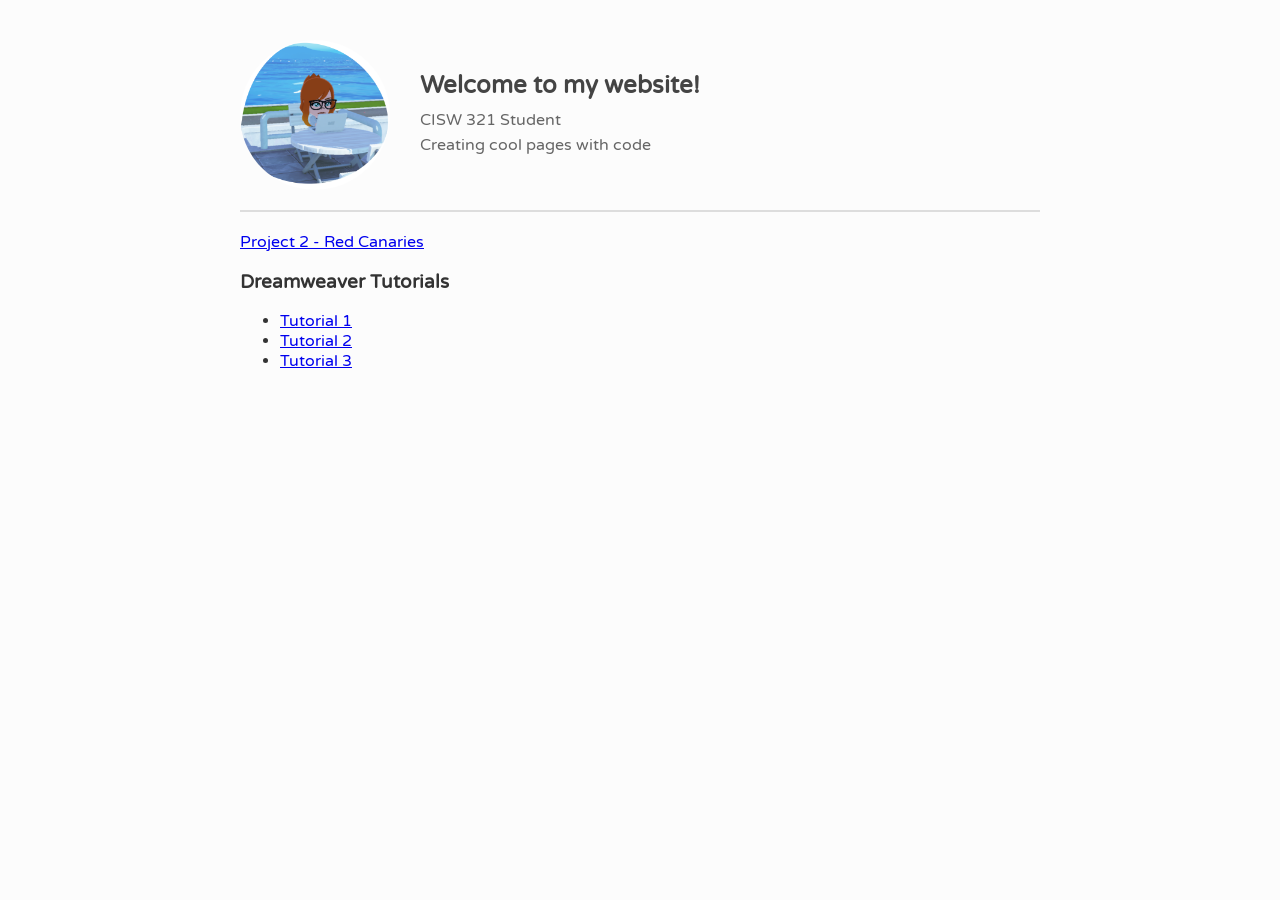
<file: index.html>
<!DOCTYPE html>
<html lang="en">
<head>
    <meta charset="UTF-8">
    <title>My Website - CISW 321</title>
    <link href="https://fonts.googleapis.com/css2?family=Varela+Round&display=swap" rel="stylesheet">
    
    <style>
        body {
            background-color: #fcfcfc; 
            font-family: 'Varela Round', sans-serif;
            color: #333333;
            margin: 0;
            padding: 40px;
        }
       
        .header-container {
            display: flex;
            align-items: center; 
            gap: 30px; 
            padding-bottom: 20px;
            border-bottom: 2px solid #dddddd; 
            max-width: 800px;
            margin: 0 auto;
        }

        .avatar {
            width: 150px;
            height: 150px;
            border-radius: 50%;
            object-fit: cover;
        }

        .header-text h1 {
            font-size: 24px;
            margin: 0 0 10px 0;
            color: #444444;
        }

        .header-text p {
            font-size: 16px;
            margin: 5px 0;
            color: #666666;
        }

        .content-links {
            max-width: 800px;
            margin: 20px auto;
        }
    </style>
</head>
<body>

    <header class="header-container">
        <img src="avatar.png" alt="My Avatar" class="avatar">
        
        <div class="header-text">
            <h1>Welcome to my website!</h1>
            <p>CISW 321 Student</p>
            <p>Creating cool pages with code</p>
        </div>
    </header>

    <div class="content-links">
        <p><a href="project2/project2.html">Project 2 - Red Canaries</a></p>
        
        <h3>Dreamweaver Tutorials</h3>
        <ul>
            <li><a href="tutorials/html-layout/html-layout-index-start.html">Tutorial 1</a></li>
            <li><a href="tutorials/css-layout/css-layout-start.html">Tutorial 2</a></li>
            <li><a href="tutorials/style-web-page-css/index.html">Tutorial 3</a></li>
        </ul>
    </div>

</body>
</html>
</file>
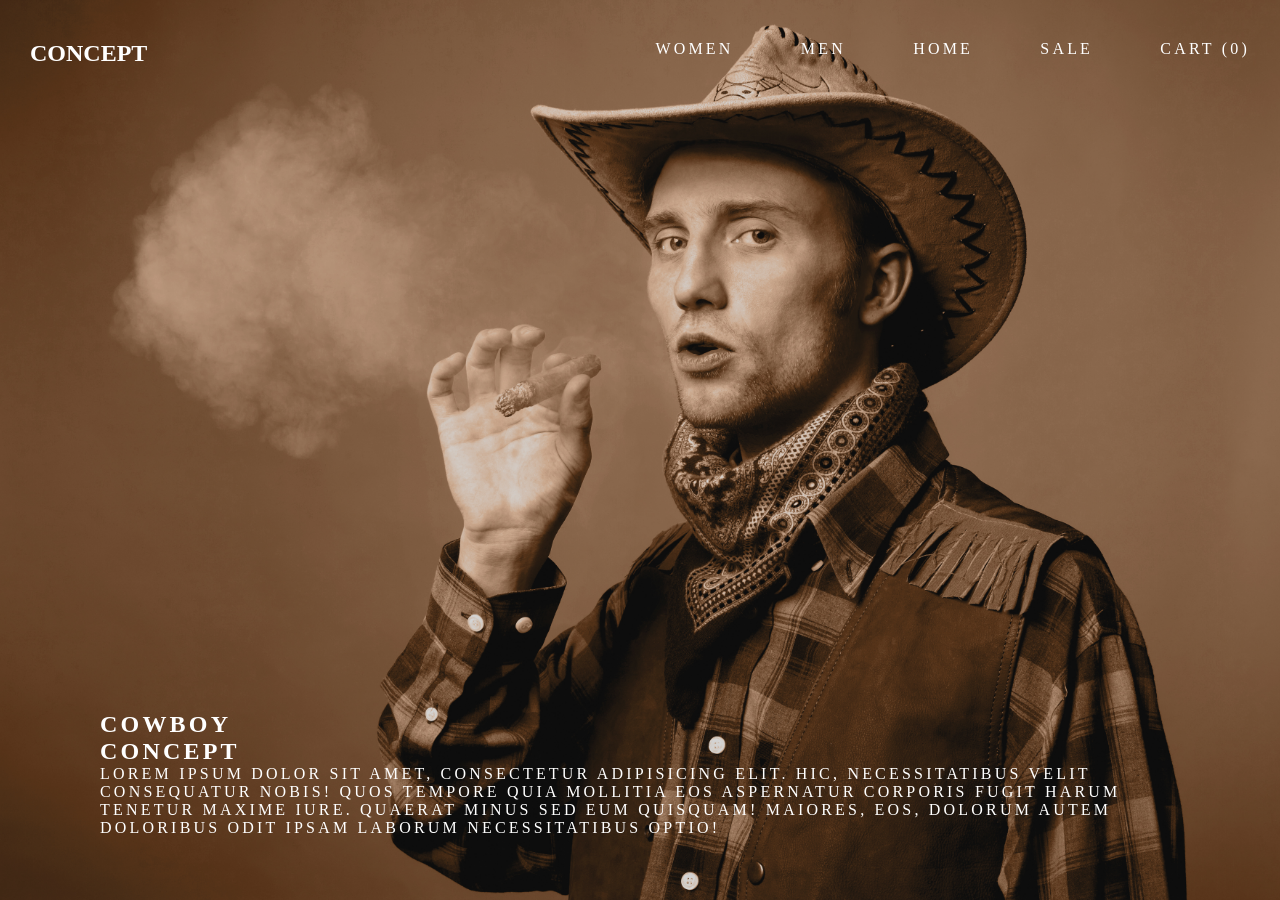
<file: tutorials/style-web-page-css/index.html>
<!doctype html>
<html>
<head>
    <meta charset="utf-8">
	<meta name="viewport" content="width=device-width, initial-scale=1">
    <title>Cowboy Concept</title>
    <link rel="stylesheet" type="text/css" href="css/hamburgler.css">
    <!--The following script tag downloads a font from the Adobe Edge Web Fonts server for use within the web page. We recommend that you do not modify it.--><script>var __adobewebfontsappname__="dreamweaver"</script><script src="http://use.edgefonts.net/abel:n4:default.js" type="text/javascript"></script>
    <link rel="stylesheet" type="text/css" href="css/main.css">
</head>
<body>

	<!-- Logo & Nav -->
	<header>
		<!-- Branding -->
		<a href="#" class="logotype">Concept</a>
		<!-- Navigation -->
        <ul class="mobilenav">
            <li><a href="#">Women</a></li>
            <li><a href="#">Men</a></li>
            <li><a href="#">Home</a></li>
            <li><a href="#">Sale</a></li>
            <li><a href="#">Cart (0)</a></li>
        </ul>
        <!-- Menu Icon (Mobile) -->
        <a href="javascript:void(0)" class="icon">
            <div class="hamburger">
                <div class="menui top-menu"></div>
                <div class="menui mid-menu"></div>
                <div class="menui bottom-menu"></div>
            </div>
        </a>
    </header>
    
    <!-- Main Text -->
    <section>
    	<h1>Cowboy<br/>Concept</h1>
		<p>Lorem ipsum dolor sit amet, consectetur adipisicing elit. Hic, necessitatibus velit consequatur nobis! Quos tempore quia mollitia eos aspernatur corporis fugit harum tenetur maxime iure. Quaerat minus sed eum quisquam! Maiores, eos, dolorum autem doloribus odit ipsam laborum necessitatibus optio!</p>
    </section>
    
    <!--Source and credit: © 2015, John Morris http://johnm.io/project/hamburgler/ -->
    <script src="http://code.jquery.com/jquery-2.1.3.js"></script>
    <script src="js/hamburgler.js"></script>
</body>
</html>
</file>
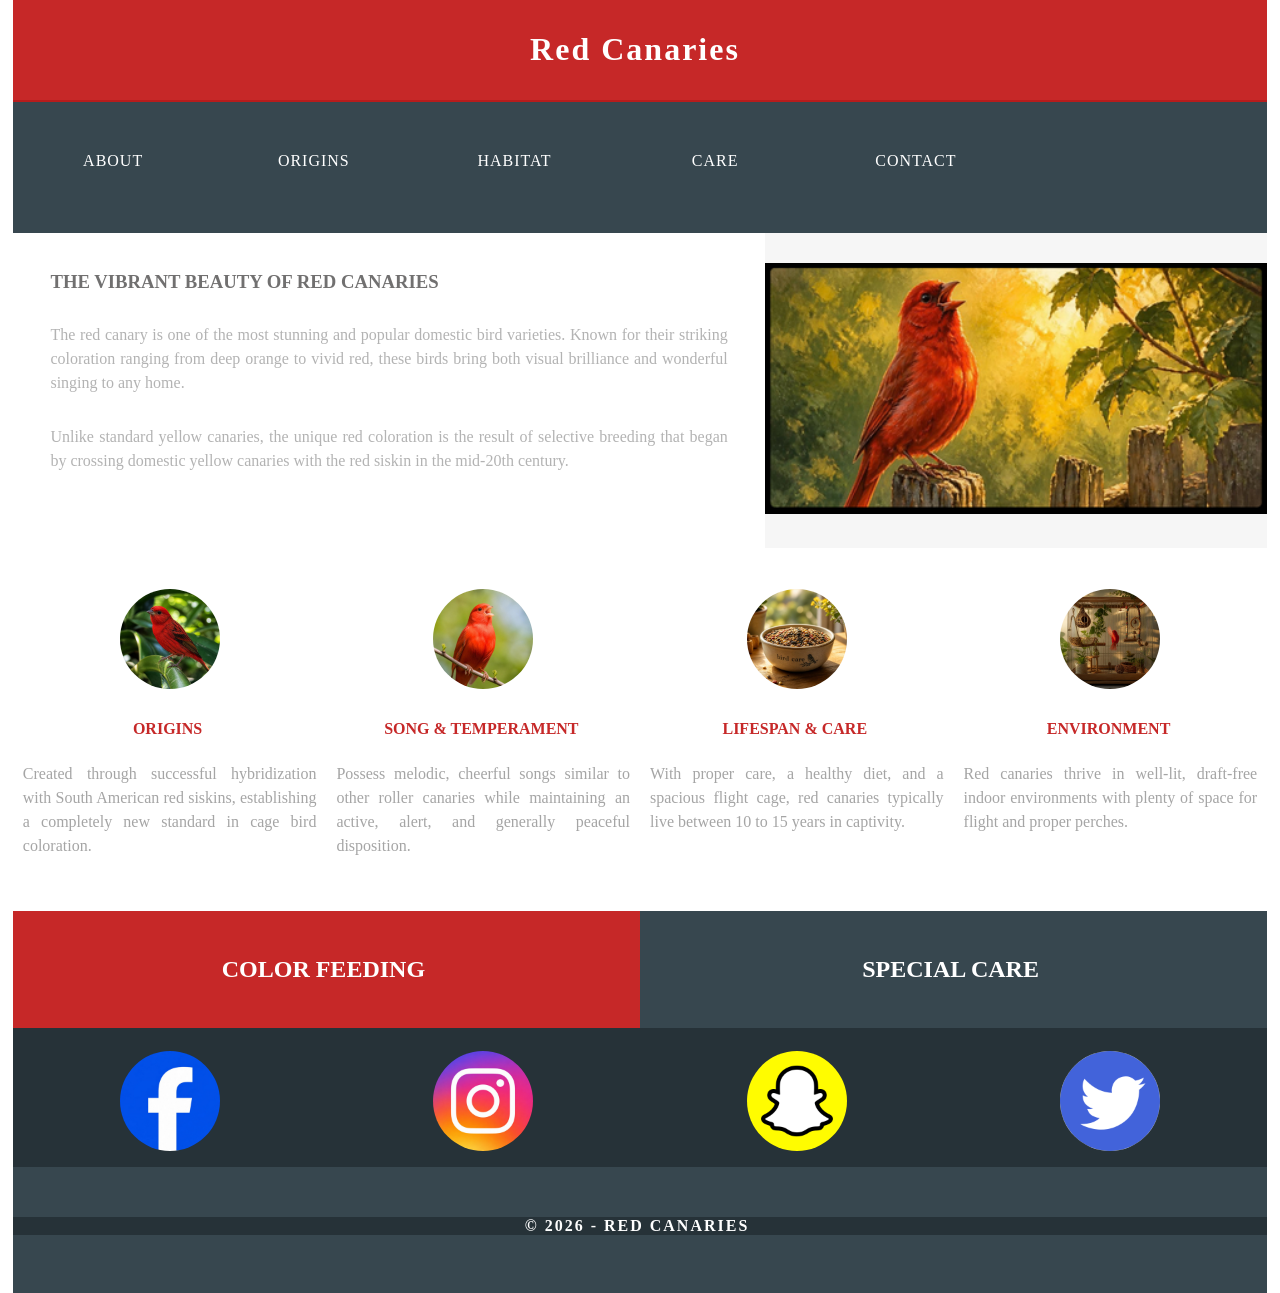
<file: project2/project2.html>
<!doctype html>
<html>
<head>
<meta charset="utf-8">
<meta http-equiv="X-UA-Compatible" content="IE=edge">
<meta name="viewport" content="width=device-width, initial-scale=1">
<title>Simple Theme</title>
<link href="styles.css" rel="stylesheet" type="text/css">
<!-- HTML5 shim and Respond.js for IE8 support of HTML5 elements and media queries -->
<!-- WARNING: Respond.js doesn't work if you view the page via file:// -->
<!--[if lt IE 9]>
<script src="https://oss.maxcdn.com/html5shiv/3.7.2/html5shiv.min.js"></script>
<script src="https://oss.maxcdn.com/respond/1.4.2/respond.min.js"></script>
<![endif]-->
</head>
<body>
<div class="container">
  <header>
    <div class="primary_header">
      <h1 class="title">Red Canaries&nbsp;</h1>
    </div>
    <nav class="secondary_header" id="menu">
      <ul>
    <li>ABOUT</li>
    <li>ORIGINS</li>
    <li>HABITAT</li>
    <li>CARE</li>
    <li>CONTACT</li>
      </ul>
    </nav>
  </header>
  <section>
    <h2 class="noDisplay">Main Content</h2>
    <article class="left_article">
      <h3>The Vibrant Beauty Of Red Canaries&nbsp;</h3>
      <p>The red canary is one of the most stunning and popular domestic bird varieties. Known for their striking coloration ranging from deep orange to vivid red, these birds bring both visual brilliance and wonderful singing to any home.</p>
      <p>Unlike standard yellow canaries, the unique red coloration is the result of selective breeding that began by crossing domestic yellow canaries with the red siskin in the mid-20th century.</p>
    </article>
    <aside class="right_article"><img src="Red Canary.png" alt="" width="400" height="200" class="placeholder"/></aside>
  </section>
  <div class="row">
    <div class="columns">
      <p class="thumbnail_align"><img src="siskin.jpg" alt="" class="thumbnail"/></p>
      <h4>ORIGINS&nbsp;</h4>
      <p>Created through successful hybridization with South American red siskins, establishing a completely new standard in cage bird coloration.&nbsp;</p>
    </div>
    <div class="columns">
      <p class="thumbnail_align"><img src="singing.jpg" alt="" class="thumbnail"/></p>
      <h4>SONG &amp; TEMPERAMENT&nbsp;</h4>
      <p>Possess melodic, cheerful songs similar to other roller canaries while maintaining an active, alert, and generally peaceful disposition.&nbsp;</p>
    </div>
    <div class="columns">
      <p class="thumbnail_align"><img src="care.jpg" alt="" class="thumbnail"/></p>
      <h4>LIFESPAN &amp; CARE&nbsp;</h4>
      <p>With proper care, a healthy diet, and a spacious flight cage, red canaries typically live between 10 to 15 years in captivity.&nbsp;</p>
    </div>
    <div class="columns">
      <p class="thumbnail_align"><img src="environment.jpg" alt="" class="thumbnail"/></p>
      <h4>ENVIRONMENT&nbsp;</h4>
      <p>Red canaries thrive in well-lit, draft-free indoor environments with plenty of space for flight and proper perches.&nbsp;</p>
    </div>
  </div>
  <div class="row blockDisplay">
    <div class="column_half left_half">
      <h2 class="column_title">COLOR FEEDING&nbsp;</h2>
    </div>
    <div class="column_half right_half">
      <h2 class="column_title">SPECIAL CARE&nbsp;</h2>
    </div>
  </div>
  <div class="social">
    <p class="social_icon"><img src="fb.png" width="40" alt="Facebook" class="thumbnail"/></p>
    <p class="social_icon"><img src="insta.png" width="40" alt="Instagram" class="thumbnail"/></p>
    <p class="social_icon"><img src="snap.png" width="40" alt="Snapchat" class="thumbnail"/></p>
    <p class="social_icon"><img src="twitter.png" width="40" alt="Twitter" class="thumbnail"/></p>
</div>
  <footer class="secondary_header footer">
    <div class="copyright"><strong>© 2026 - Red Canaries&nbsp;</strong></div>
  </footer>
</div>
</body>
</html>
</file>
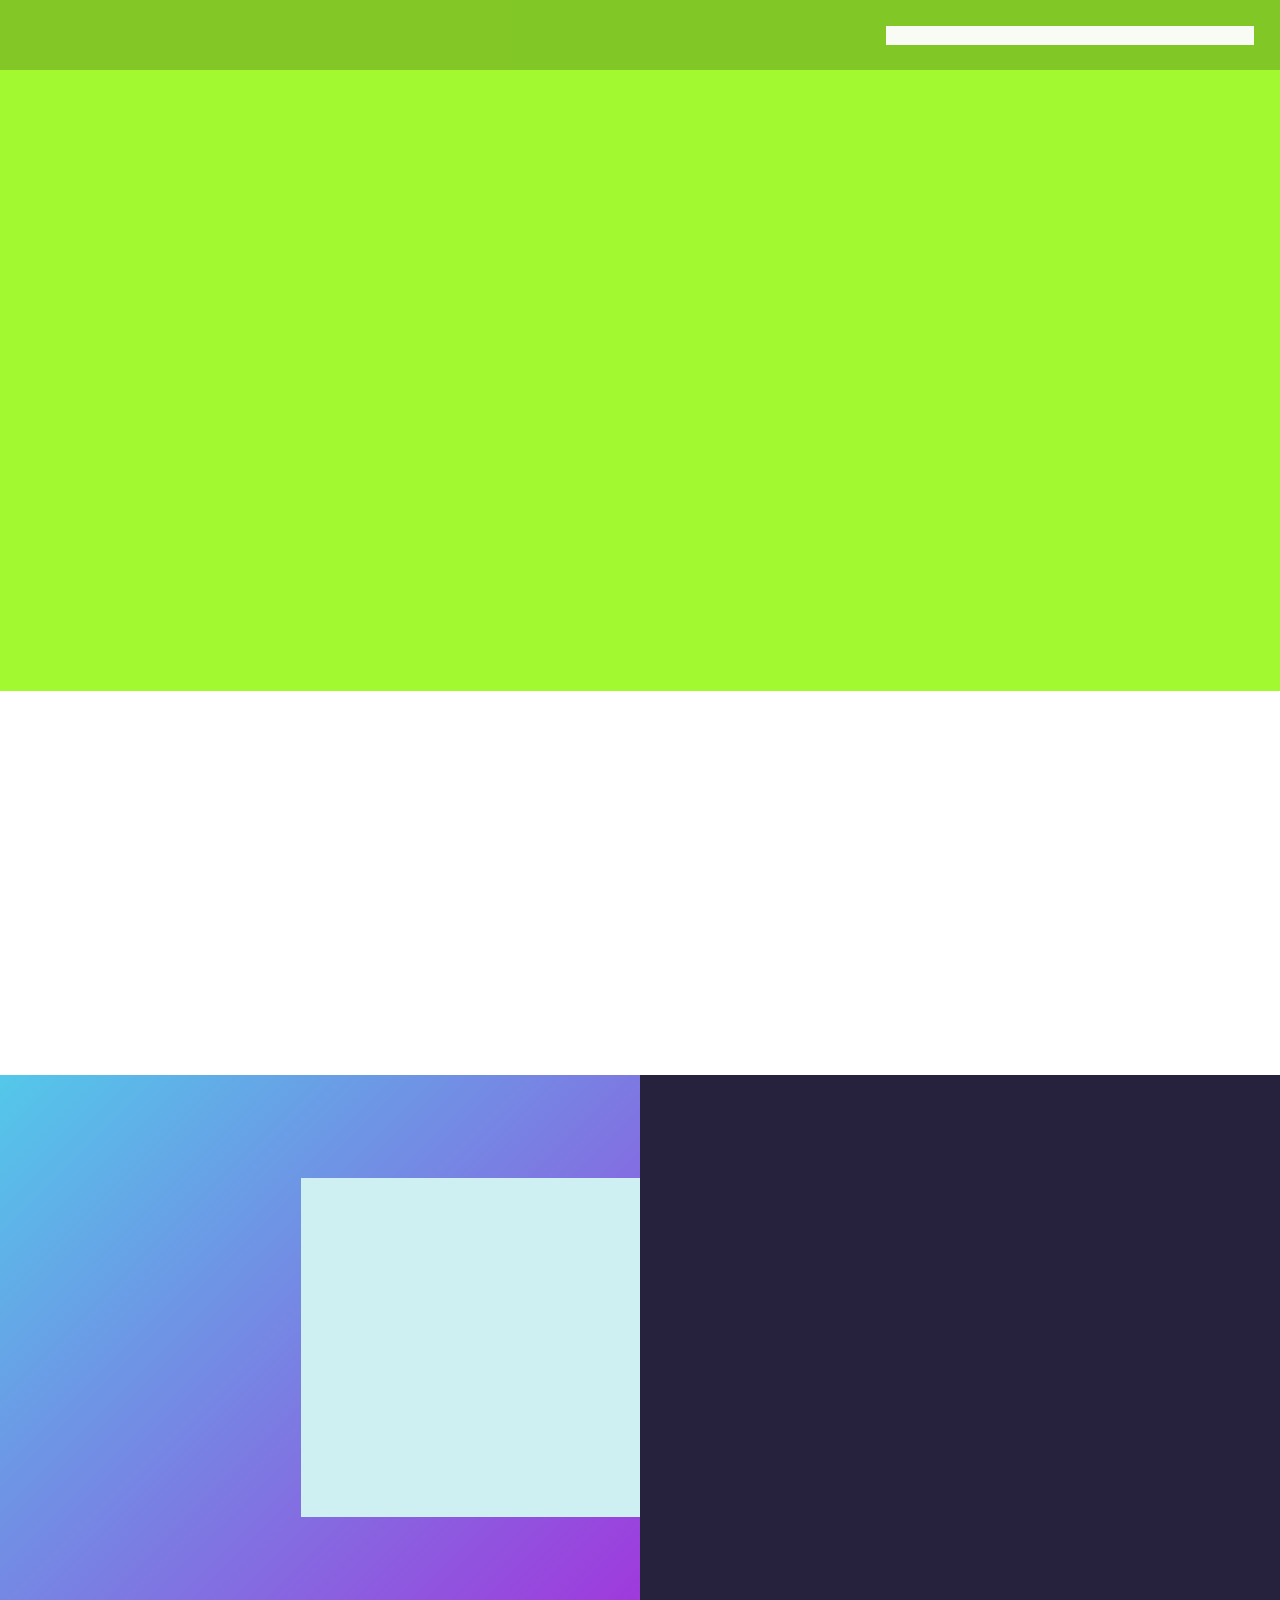
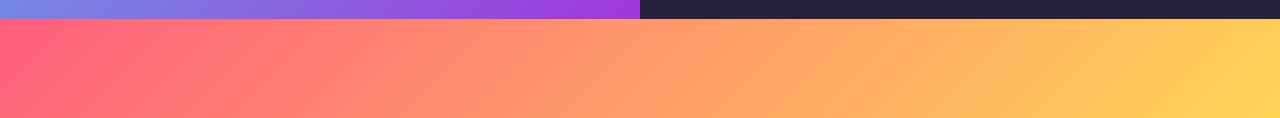
<file: tutorials/html-layout/html-layout-index-start.html>
<!doctype html>
<html>
<head>
    <meta charset="UTF-8">
    <title>RENDERED</title>
    
    <link href="html-layout-styles.css" rel="stylesheet" type="text/css">
</head>

<body>
    
    <!--Header Content-->
    <header>
        <!-- Navigation Menu -->
        <nav></nav>
    </header>
    
    <!-- Main Content -->
    <main>
        <!-- Hero -->
        <section class="hero"></section>
        
        <!-- Intro -->
        <section class="intro"></section>
        
        <!-- Artwork -->
        <section class="artworks">
            <article class="artwork">
                <div class="artwork-piece">
                    <figure></figure>
                </div>
                <div class="artwork-description"></div>
            </article>
        </section>
    </main>
    <!-- End Main Content -->

    <!-- Footer -->
    <footer></footer>
    
</body>
</html>
</file>
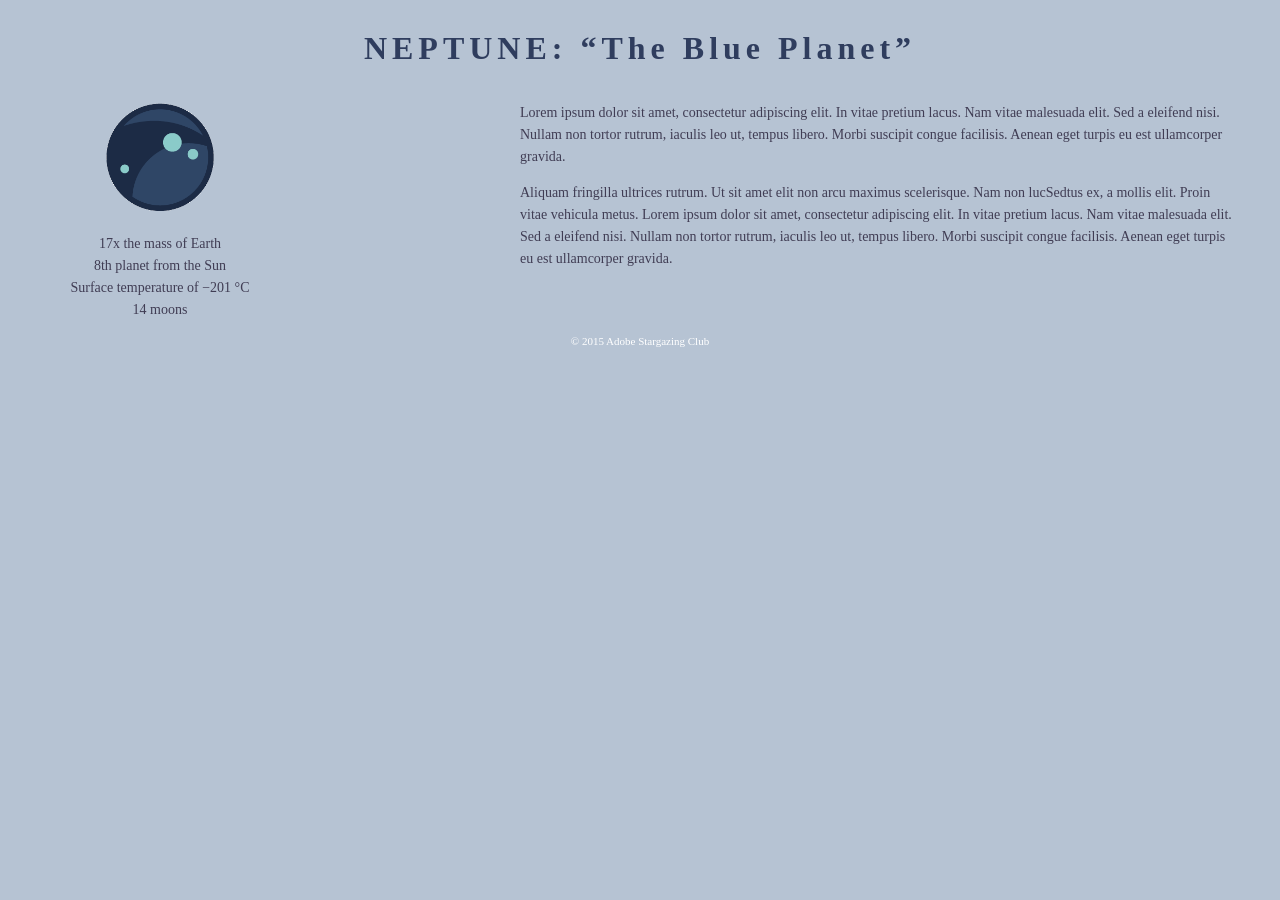
<file: tutorials/use-css-to-style-divs/style_containers_practice.html>
<!doctype html>
<html>
<head>
<meta charset="UTF-8">
<title>Facts about Neptune</title>
<link href="style_containers_practice.css" rel="stylesheet" type="text/css">
</head>
<body>
<div id="wrapper">
<header>
  <h1>NEPTUNE: “The Blue Planet”</h1>
	</header>
    <section>
      <article>
        <div id="sidebar"><center>
          <p><img src="neptune.png" width="110" height="110" alt=""/></p>
          <p>17x the mass of Earth <br>
            8th planet from the Sun <br>
            Surface temperature of −201 °C <br>
            14 moons </p>
        </center>
        </div>
        <aside id="main">
          <p>Lorem ipsum dolor sit amet, consectetur adipiscing elit. In vitae pretium lacus. Nam vitae malesuada elit. Sed a eleifend nisi. Nullam non tortor rutrum, iaculis leo ut, tempus libero. Morbi suscipit congue facilisis. Aenean eget turpis eu est ullamcorper gravida.</p>
          <p>Aliquam fringilla ultrices rutrum. Ut sit amet elit non arcu maximus scelerisque. Nam non lucSedtus ex, a mollis elit. Proin vitae vehicula metus. Lorem ipsum dolor sit amet, consectetur adipiscing elit. In vitae pretium lacus. Nam vitae malesuada elit. Sed a eleifend nisi. Nullam non tortor rutrum, iaculis leo ut, tempus libero. Morbi suscipit congue facilisis. Aenean eget turpis eu est ullamcorper gravida.</p>
        </aside>
      </article>
  </section>
	<footer>&copy; 2015 Adobe Stargazing Club</footer>
</div>
</body>
</html>
</file>
<file: tutorials/style-web-page-css/css/hamburgler.css>
*{   -webkit-tap-highlight-color: rgba(0,0,0,0);
    -webkit-tap-highlight-color: transparent; /* For some Androids */
}

@media (min-width: 320px) and (max-width: 768px){
.top-animate {
    background: #38C6C6 !important;
    top: 13px !important;
    -webkit-transform: rotate(45deg);
    transform: rotate(45deg);
}
.mid-animate {
    opacity: 0;
}
.bottom-animate {
    background: #38C6C6 !important;
    top: 13px !important;
    -webkit-transform: rotate(-225deg);
    transform: rotate(-225deg);
}
.top-menu {
    top: 5px;
    width: 25px;
    height: 2px;
    border-radius: 10px;
    background-color: #fff;
}
.mid-menu {
    top: 13px;
    width: 25px;
    height: 2px;
    border-radius: 10px;
    background-color: #fff;
}
.bottom-menu {
    top: 21px;
    width: 25px;
    height: 2px;
    border-radius: 10px;
    background-color: #fff;
}
.menui {
    background: #fff;
    transition: 0.6s ease;
    transition-timing-function: cubic-bezier(.75, 0, .29, 1.01);
    margin-top: 30px;
	margin-right:15px;
    position: absolute;
}


.icon {
    z-index: 999;
    position: fixed;
    display: block;
    padding: 9px;
    height: 32px;
    width:24px;
    margin: 0px;
    top: 0;
    right: 30px;
}
/*
Moved to the project CSS file.

.mobilenav {
    font-family: inherit;
    top: 0;
    right:0;
    z-index: 999;
    display: none;
    position: fixed;
    width: 100%;
    height: 100%;
    background: rgba(0, 0, 0, 0.75);
}
.mobilenav li {
    list-style-type: none;
    text-align: center;
    padding: 10px;
}
.mobilenav li a {
    font-size: 150%;
    color: #fff;
    text-decoration: none;
    font-weight: 300;
    width: 100%;
}

.mobilenav li a:hover {
    color: #38C6C6;
}

.mobilenav li:first-child {
    margin-top: 60px;
}*/

}
</file>
<file: tutorials/style-web-page-css/css/main.css>
@charset "utf-8";
/* CSS Document */

* {
	padding: 0;
	margin: 0;
}
html,
body{
	height:100%;	
}
body {
	letter-spacing: 0.2em;
	font-weight: 400;
	font-family: abel;
	font-style: normal;
	text-transform:uppercase;
	color:#fff;
	background-image:url(../images/cowboy-full.jpg);
	background-repeat:no-repeat;
	background-size:cover;
	background-position:center center;
}

/*--- MOBILE STYLES (DEFAULT) ---*/

.logotype{
	color: #fff;
	font-size: 1.5em;
	letter-spacing: 0px;
	font-weight: 600;
	text-decoration: none;
	margin: 40px 0 0;
	position: fixed;
	left: 30px;
	top: 0;
}
.logotype:hover {
	color:#38C6C6;
}
.mobilenav {
    font-family: inherit;
	text-align:center;
    display: none;
    position: fixed;
    top: 0;
    right:0;
    width: 100%;
    height: 100%;
    background: rgba(0, 0, 0, 0.75);
	z-index:999;
}
.mobilenav li {
	list-style-type: none;
	text-align:center;
    padding: 10px;
}
.mobilenav li a {
    font-size: 150%;
    font-weight: 300;
	text-decoration: none;
	color: white;
}
.mobilenav li a:hover {
	color:#38C6C6;
}
.mobilenav li:first-child {
    margin-top: 60px;
}
section {
	position: absolute;
	bottom:7vh;
	margin: 0 50px;
	z-index:1;
}

.headline {
    font-size: 64px;
    line-height: 0.95em;
    margin-bottom: 18px;
}

/*--- TABLET SIZE (768px+) ---*/

@media (min-width:768px){
.icon{
	display:none;	
}
.logotype{
	left: 0;
	right:0;
	text-align: center;
	margin: 40px auto 0;
}
.mobilenav {
	display:block;
	right:0;
	left:0;
	width: 80%;
	margin: 110px auto 0;
	background: rgba(0, 0, 0, 0);
}
.mobilenav li{
	display:inline;
	width: 19%;
	padding: 30px;
}
.mobilenav li a{
	font-size: 1em;
}

.headline {
    font-size: 90px;
    line-height: 0.85em;
    margin-bottom: 30px;
}
}

/*--- DESKTOP SIZE (1024px+) ---*/

@media (min-width:1024px){
.logotype{
	left: 30px;
	right:auto;
	margin: 40px 0 0;
}
.mobilenav {
	left:auto;
	right:0;
	width: 65%;
	margin: 40px 0;
	text-align:right;
}
section {
	margin: 0 100px;
}

.headline {
    font-size: 120px;
    line-height: 0.9em;
    margin-bottom: 20px;
}
}
</file>
<file: project2/styles.css>
@charset "UTF-8";
.container {
	background-color: #FFFFFF;
	width: 98%;
	margin-left: auto;
	margin-right: auto;
	border-bottom-width: 0px;
	padding-left: 0px;
	padding-top: 0px;
	padding-right: 0px;
	padding-bottom: 0px;
}
.row {
	width: 100%;
	margin-top: 0px;
	margin-right: 0px;
	margin-bottom: 0px;
	margin-left: 0px;
	padding-top: 0px;
	padding-right: 0px;
	padding-bottom: 8px;
	padding-left: 0px;
	display: inline-block;
}
.row.blockDisplay {
	display: block;
}
.column_half {
	width: 50%;
	float: left;
	margin-top: 0px;
}
.columns {
	width: 25%;
	float: left;
	font-family: "Source Sans Pro";
	color: #A5A5A5;
	line-height: 24px;
	padding-top: 10px;
	padding-bottom: 10px;
	text-align: justify;
	margin-top: 15px;
	margin-bottom: 15px;
	padding-left: 0px;
	padding-right: 0px;
	margin-left: 0px;
	margin-right: 0px;
}
.row .columns p {
	padding-left: 10px;
	padding-right: 10px;
}
.container .columns h4 {
	text-align: center;
	color: #C62828;
}
.primary_header {
	width: 100%;
	background-color: #C62828;
	padding-top: 10px;
	padding-bottom: 10px;
	clear: left;
	border-bottom: 2px solid #B71C1C;
}
.secondary_header {
	width: 100%;
	padding-top: 50px;
	padding-bottom: 58px;
	background-color: #37474F;
	clear: left;
}
.container .secondary_header ul {
	margin-top: 0%;
	margin-right: auto;
	margin-bottom: 8px;
	margin-left: auto;
	padding-top: 0px;
	padding-right: 0px;
	padding-bottom: 15px;
	padding-left: 0px;
	width: 100%;
}
.secondary_header ul li {
	list-style: none;
	float: left;
	margin-right: auto;
	margin-top: 0px;
	font-family: "Source Sans Pro";
	font-weight: normal;
	color: #FFFFFF;
	letter-spacing: 1px;
	margin-left: auto;
	text-align: center;
	width: 16%;
	transition: all 0.3s linear;
}
.secondary_header ul li:hover {
	color: #717070;
	cursor: pointer;
}
.left_article {
	background-color: #FFFFFF;
	width: 60%;
	float: left;
	font-family: "Source Sans Pro";
	color: #343434;
	padding-bottom: 15px;
}
.noDisplay {
	display: none;
}
.container .left_article h3 {
	padding-left: 5%;
	padding-right: 5%;
	margin-top: 5%;
	color: #717070;
	font-weight: bold;
	text-transform: uppercase;
}
.container .left_article p {
	padding-left: 5%;
	padding-right: 5%;
	text-align: justify;
	line-height: 24px;
	margin-top: 30px;
	margin-bottom: 15px;
	color: #B3B3B3;
}
.right_article {
	width: 40%;
	float: left;
	background-color: #F6F6F6;
}
.container .right_article ul {
	margin-top: 0px;
	margin-right: 0px;
	margin-bottom: 0px;
	margin-left: 0px;
	padding-top: 0px;
	padding-right: 0px;
	padding-bottom: 0px;
	padding-left: 0px;
}
.right_article ul li {
	font-family: "Source Sans Pro";
	list-style: none;
	text-align: center;
	background-color: #B3B3B3;
	width: 98%;
	margin-left: auto;
	margin-right: auto;
	margin-top: 10px;
	margin-bottom: 18px;
	padding-top: 15px;
	padding-bottom: 15px;
	color: #FFFFFF;
	font-weight: bold;
	border-radius: 0px;
	transition: all 0.3s linear;
	border-left: 5px solid #717070;
}
.right_article ul li:hover {
	background-color: #717070;
	cursor: pointer;
}
footer {
	background-color: #C62828;
	color: #FFFFFF;
	text-align: center;
	padding: 20px 0;
}
.title {
	font-weight: bold;
	font-style: normal;
	font-family: "Source Sans Pro";
	text-align: center;
	color: #FFFFFF;
	letter-spacing: 2px;
}
.placeholder {
	width: 100%;
	padding-top: 30px;
	padding-bottom: 30px;
	height: 100%;
}
.left_half {
	background-color: #C62828;
}
.container .column_half.left_half h2 {
	color: #FFFFFF;
	font-family: "Source Sans Pro";
	text-align: center;
}
.right_half {
	background-color: #37474F;
	color: #FFFFFF;
	font-family: "Source Sans Pro";
	text-align: center;
	font-weight: bold;
}
.column_title {
	padding-top: 25px;
	padding-bottom: 25px;
}
.copyright {
	text-align: center;
	background-color: #263238;
	color: #FFFFFF;
	text-transform: uppercase;
	font-weight: lighter;
	letter-spacing: 2px;
	border-top-width: 2px;
	font-family: "Source Sans Pro";
}
body {
	margin-top: 0px;
	margin-right: 0px;
	margin-bottom: 0px;
	margin-left: 0px;
}
@media (max-width: 320px) {
	.secondary_header ul li {
		float: none;
		margin-top: 28px;
		margin-left: 0px;
		width: 100%;
	}
	.container .secondary_header ul {
		margin-top: 0px;
		margin-right: 0px;
		margin-bottom: 0px;
		margin-left: 0px;
		padding-top: 0px;
		padding-right: 0px;
		padding-bottom: 8px;
		padding-left: 0px;
		height: auto;
		width: 100%;
		text-align: center;
	}
	.secondary_header {
		margin-top: 8px;
		margin-right: 0px;
		margin-bottom: 0px;
		margin-left: 0px;
		padding-top: 1px;
		padding-bottom: 40px;
	}
	.left_article {
		width: 100%;
		height: auto;
	}
	.right_article {
		width: 100%;
		height: auto;
	}
	.placeholder {
		width: 100%;
		margin-top: 22px;
		margin-right: 0px;
		margin-bottom: 22px;
		margin-left: 0px;
		padding-top: 0px;
		padding-right: 0px;
		padding-bottom: 8px;
		padding-left: 0px;
		max-width: 400px;
		max-height: 200px;
		height: auto;
	}
	.columns {
		width: 100%;
		margin-top: 6px;
		margin-right: 0px;
		margin-bottom: 6px;
		margin-left: 0px;
		padding-top: 0px;
		padding-right: 0px;
		padding-bottom: 0px;
		padding-left: 0px;
	}
	.columns p {
		padding-left: 10px;
		padding-right: 18px;
	}
	.column_half.left_half {
		width: 100%;
	}
	.column_half.right_half {
		width: 100%;
	}
	.copyright {
		padding-top: 25px;
	}
}
@media (min-width: 321px) and (max-width: 768px) {
	.secondary_header ul li {
		float: none;
		margin-top: 28px;
		margin-left: 0px;
		width: 100%;
	}
	.container .secondary_header ul {
		margin-top: 0px;
		margin-right: 0px;
		margin-bottom: 0px;
		margin-left: 0px;
		padding-top: 0px;
		padding-right: 0px;
		padding-bottom: 8px;
		padding-left: 0px;
		height: auto;
		width: 100%;
		text-align: center;
	}
	.secondary_header {
		margin-top: 8px;
		margin-right: 0px;
		margin-bottom: 0px;
		margin-left: 0px;
		padding-top: 1px;
		padding-bottom: 40px;
	}
	.left_article {
		width: 100%;
		height: auto;
	}
	.right_article {
		width: 100%;
		height: auto;
		padding-bottom: 25px;
	}
	.placeholder {
		margin-top: 0px;
		margin-right: 0px;
		margin-bottom: 0px;
		margin-left: 0px;
		padding-top: 0px;
		padding-right: 0px;
		padding-bottom: 0px;
		padding-left: 0px;
		width: 100%;
		max-width: 100%;
		height: auto;
		max-height: 100%;
	}
	.columns {
		width: 100%;
		margin-top: 6px;
		margin-right: 0px;
		margin-bottom: 6px;
		margin-left: 0px;
		padding-top: 0px;
		padding-right: 0px;
		padding-bottom: 0px;
		padding-left: 0px;
	}
	.columns p {
		padding-left: 14px;
		padding-right: 14px;
	}
	.column_half.left_half {
		width: 100%;
	}
	.column_half.right_half {
		width: 100%;
	}
}
@media (min-width: 769px) and (max-width: 1008px) {
	.secondary_header {
		overflow: auto;
		padding-top: 30px;
		padding-bottom: 38px;
	}
	.secondary_header ul li {
		margin-top: 18px;
		margin-right: 7%;
		margin-bottom: 10px;
		margin-left: 7%;
	}
	.left_article {
		height: auto;
	}
	.right_article {
		height: auto;
		padding-bottom: 27px;
	}
	.placeholder {
		width: 100%;
		margin-left: 0px;
		margin-right: 0px;
		padding-left: 0px;
		padding-right: 0px;
	}
	.columns {
		width: 50%;
		float: left;
		padding-left: 0px;
		padding-top: 0px;
		padding-right: 0px;
		padding-bottom: 0px;
	}
	.container .columns p {
		padding-left: 25px;
		padding-right: 25px;
	}
}
@media (min-width: 1009px) {
	.thumbnail {
		width: 100px;
		border-radius: 200px;
		height: 100px;
		margin-left: auto;
	}
	.thumbnail_align {
		text-align: center;
	}
	.social {
		text-align: center;
		margin-right: 0px;
		margin-bottom: 0px;
		margin-left: 0px;
		width: 100%;
		background-color: #263238;
		clear: both;
		overflow: auto;
	}
	.social_icon {
		width: 25%;
		text-align: center;
		float: left;
		transition: all 0.3s linear;
		line-height: 0px;
		padding-top: 7px;
	}
	.container .social .social_icon:hover {
		cursor: pointer;
		opacity: 0.5;
	}
}
#menu {
}
</file>
<file: tutorials/html-layout/html-layout-styles.css>
@charset 'UTF-8';

html,
html * {
  box-sizing: border-box;
  margin: 0;
  padding: 0;
}

body {
  font-family: arial, sans-serif;
  font-size: 1vw;
  background: white;
}
header {
  position: fixed;
  padding: 2em;
  z-index: 1000;
  top: 0;
  left: 0;
  width: 100%;
  background:rgba(0,0,0,0.2);
}
nav {
  z-index: 400;
  top: 0;
  left: 0;
  opacity: .95;
  background: #fff;
  position: relative;
  display: block !important;
  float: right;
  width: 30%;
  padding: .75em 1em 0 0;
  height: 1.5em;
}
.hero {
  position: relative;
  height: 54vw;
  background-color: #a2f92f;
}
.intro {
  position: relative;
  color: #343144;
  background: #fff;
  height: 30vw;
  padding: 9em 6em 5em;
}

.artworks {
  position: relative;
  width: 100%;
  overflow: hidden;
}

.artwork {
  display: flex;
}

.artwork .artwork-piece {
  padding: 8% 0 8% 23.5%;
  background-image:-moz-linear-gradient( 135deg, rgb(160,55,220) 0%, rgb(83,200,234) 100%);
  background-image: -webkit-linear-gradient( 135deg, rgb(160,55,220) 0%, rgb(83,200,234) 100%);
  background-image: -ms-linear-gradient( 135deg, rgb(160,55,220) 0%, rgb(83,200,234) 100%);
  width: 50%;
}
.artwork figure {
  position: relative;
  vertical-align: middle;
  padding: 50% 10%;
  background: #cef0f2;
}
.artwork .artwork-description {
  background: #26223e;
  width: 50%;
  padding: 11.25em 10em 11.5em;
}

footer {
  margin-top: -3em;
  padding: 8.75em 0 2em;
  height: 10vw;
  background-image:-moz-linear-gradient( -45deg, rgb(255,91,127) 0%, rgb(255,213,86) 100%);
  background-image: -webkit-linear-gradient( -45deg, rgb(255,91,127) 0%, rgb(255,213,86) 100%);
  background-image: -ms-linear-gradient( -45deg, rgb(255,91,127) 0%, rgb(255,213,86) 100%);
}
</file>
<file: tutorials/use-css-to-style-divs/style_containers_practice.css>
@charset "UTF-8";

	body {
		background-color:#B6C3D3;
	}

	#wrapper {
		width:1200px;
		margin-top:30px;
		margin-right:auto;
		margin-left:auto;
	}
	
	header {
		
		font-family:Georgia;
		color:#2F3D5E;
		letter-spacing:5px;
		text-align:center;
	}
	
	#main {
		
		float:right;
		width:60%;
		
		font-family:Verdana;
		color:#403D54;
		font-size:14px;
		line-height: 22px;
	}
	
	#sidebar {
		
		float:left;
		width:20%;
		
		font-family:Verdana;
		color:#403D54;
		font-size:14px;
		line-height:22px;
		text-align:center;
	}
	
	footer {
		
		clear:both;
		
		font-family:Verdana;
		font-size:11px;
		color:#FFFFFF;
		text-align:center;
	}
</file>
